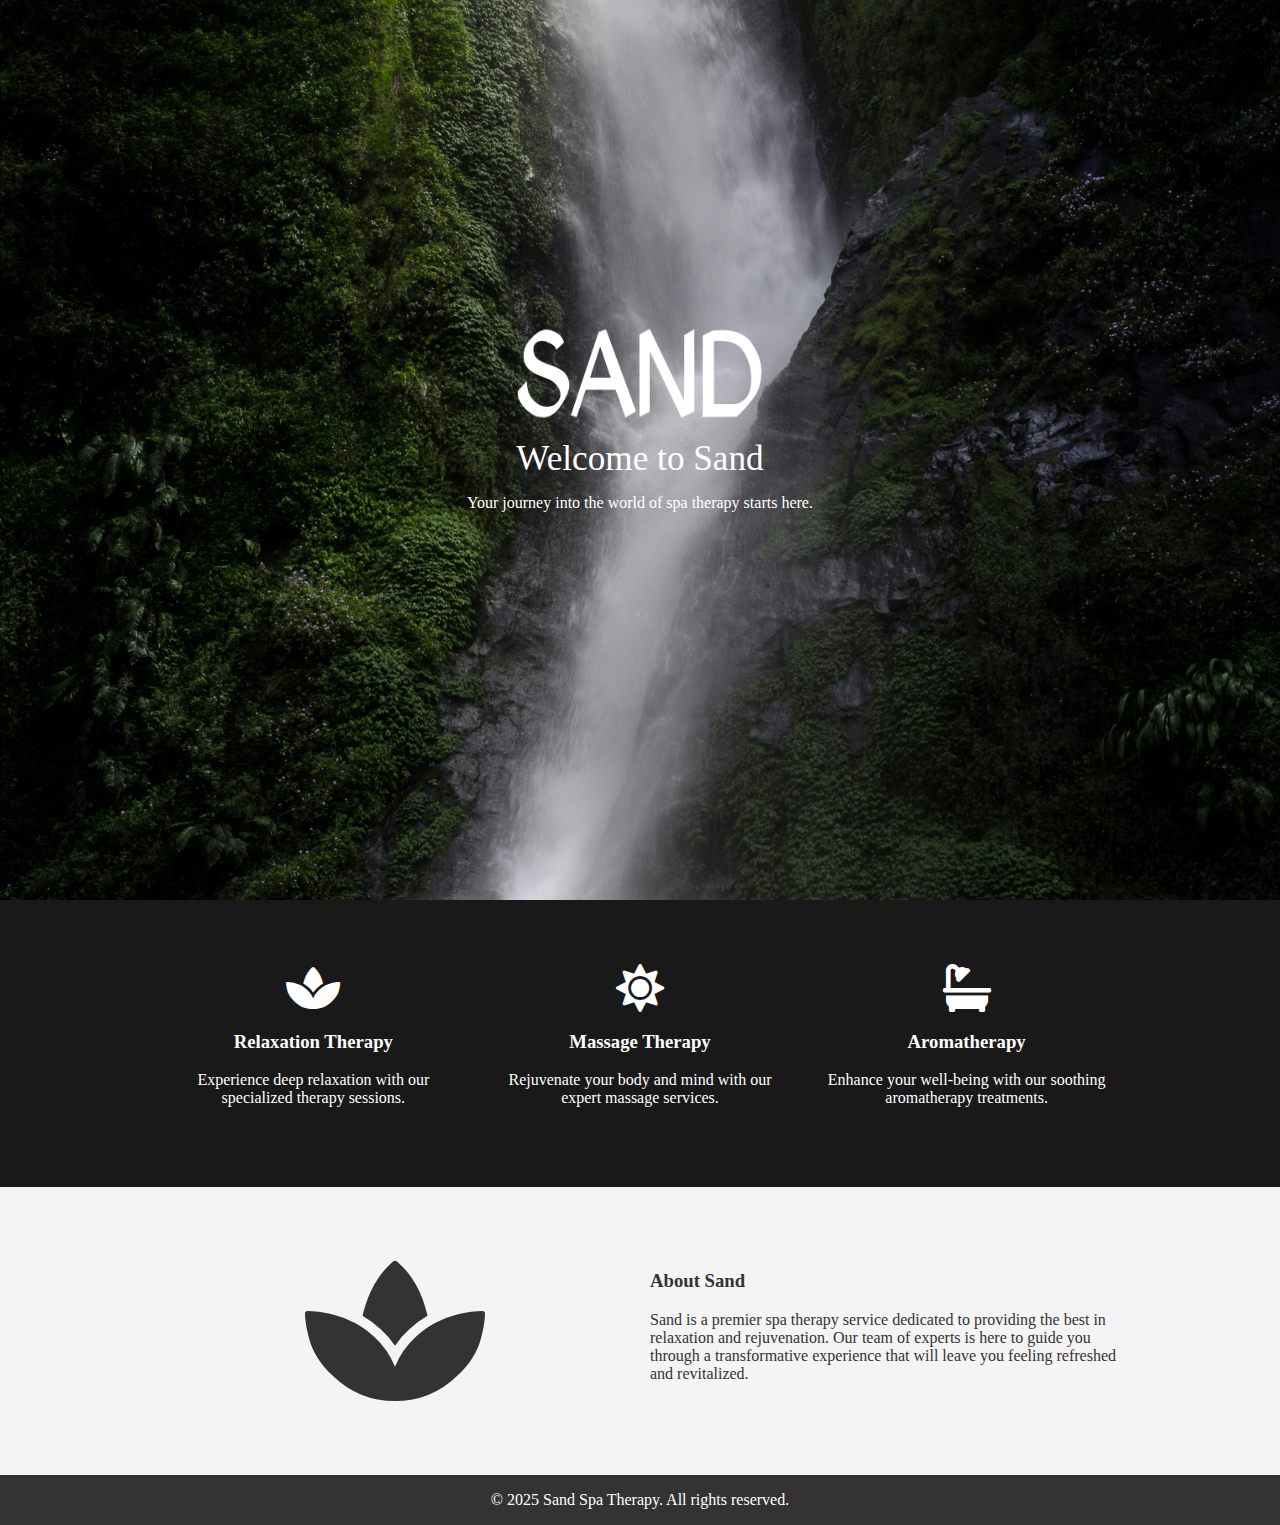
<file: index.html>
<!DOCTYPE html>
<html lang="en">
<head>
    <meta charset="UTF-8">
    <meta name="viewport" content="width=device-width, initial-scale=1.0">
    <title>Welcome to Sand</title>
    <link rel="stylesheet" href="styles.css">
    <link rel="icon" href="favicon.ico" type="image/x-icon">
    <link rel="stylesheet" href="https://use.fontawesome.com/releases/v5.2.0/css/all.css">
    <link rel="preconnect" href="https://fonts.googleapis.com">
<link rel="preconnect" href="https://fonts.gstatic.com" crossorigin>
</head>
  <body>
    <header class="showcase">
      <div class="content">
        <img src="Logo1.png" alt="Sand Logo" class="logo">
        <div class="title">Welcome to Sand</div>
        <div class="text">Your journey into the world of spa therapy starts here.</div>
        </div>
    </header>

    <!-- Services -->
    <section class="services">
      <div class="container grid-3 center">
        <div>
        <i class="fas fa-spa fa-3x"></i>
        <h3>Relaxation Therapy</h3>
          <p>Experience deep relaxation with our specialized therapy sessions.</p>
      </div>
        <div>
          <i class="fas fa-sun fa-3x"></i>

          <h3>Massage Therapy</h3>
          <p>Rejuvenate your body and mind with our expert massage services.</p>
        </div>
          <div>
          <i class="fas fa-bath fa-3x"></i>
          <h3>Aromatherapy</h3>
          <p>Enhance your well-being with our soothing aromatherapy treatments.</p>
        </div>
         </div>
       
    </section>

    <!-- About -->
    <section class="about bg-light">
      <div class="container">
        <div class="grid-2">
          <div class="center">
            <i class="fas fa-spa fa-10x"></i>
          </div>
          <div>
            <h3>About Sand</h3>
            <p>Sand is a premier spa therapy service dedicated to providing the best in relaxation and rejuvenation. Our team of experts is here to guide you through a transformative experience that will leave you feeling refreshed and revitalized.</p>
          </div>
        </div>
      </div>
      </section>
     
      <!-- Footer -->
      <footer>
        <div class="center bg-dark">
          <p>&copy; 2025 Sand Spa Therapy. All rights reserved.</p>
        </div>
      </footer>
    </body>
</html>
</file>
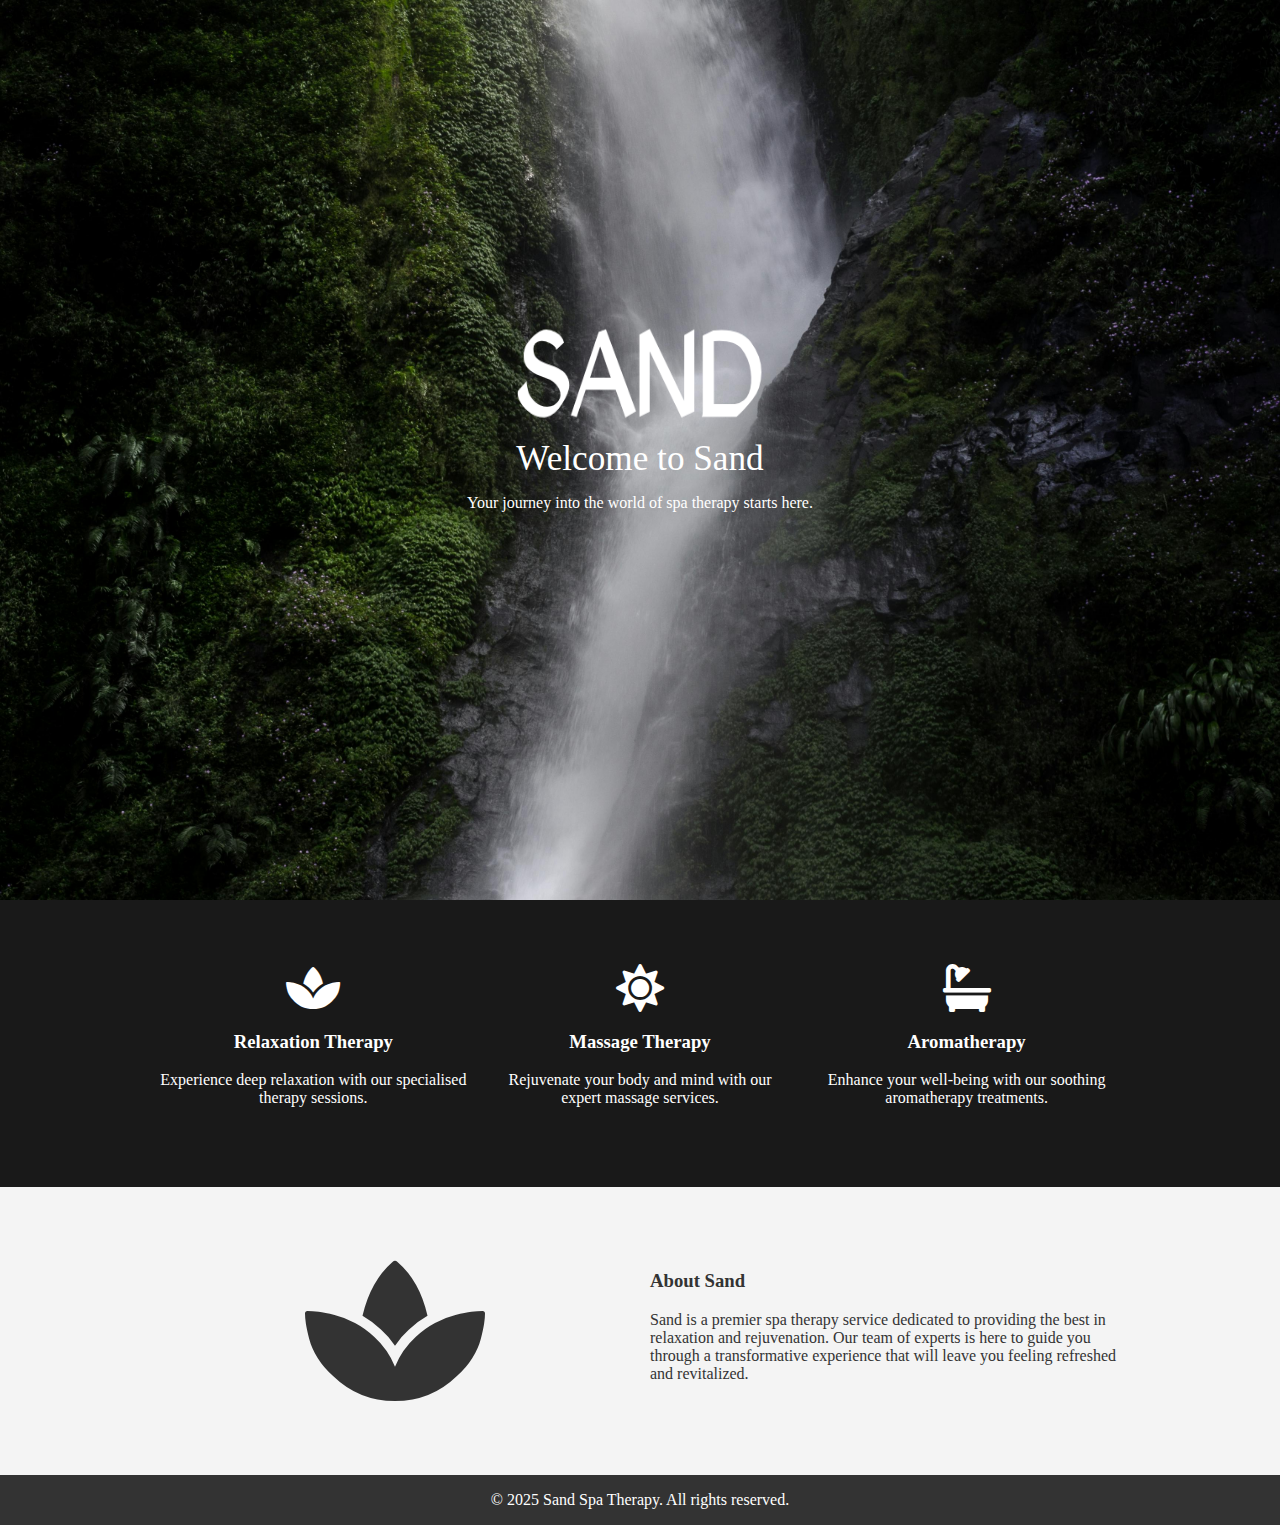
<file: Spa_Study_Project/index.html>
<!DOCTYPE html>
<html lang="en">
<head>
    <meta charset="UTF-8" />
    <meta name="viewport" content="width=device-width, initial-scale=1.0" />
    <title>Welcome to Sand</title>
    <link rel="stylesheet" href="styles.css" />
    <link rel="icon" href="favicon.ico" type="image/x-icon" />
    <link rel="stylesheet" href="https://use.fontawesome.com/releases/v5.2.0/css/all.css" />
    <link rel="preconnect" href="https://fonts.googleapis.com">
<link rel="preconnect" href="https://fonts.gstatic.com" crossorigin>
</head>
  <body>
    <header class="showcase">
      <div class="content">
        <img src="Logo1.png" alt="Sand Logo" class="logo" />
        <div class="title">Welcome to Sand</div>
        <div class="text">Your journey into the world of spa therapy starts here.</div>
        </div>
    </header>

    <!-- Services -->
    <section class="services">
      <div class="container grid-3 center">
        <div>
        <i class="fas fa-spa fa-3x"></i>
        <h3>Relaxation Therapy</h3>
          <p>Experience deep relaxation with our specialised therapy sessions.</p>
      </div>
        <div>
          <i class="fas fa-sun fa-3x"></i>

          <h3>Massage Therapy</h3>
          <p>Rejuvenate your body and mind with our expert massage services.</p>
        </div>
          <div>
          <i class="fas fa-bath fa-3x"></i>
          <h3>Aromatherapy</h3>
          <p>Enhance your well-being with our soothing aromatherapy treatments.</p>
        </div>
         </div>   
    </section>

    <!-- About -->
    <section class="about bg-light">
      <div class="container">
        <div class="grid-2">
          <div class="center">
            <i class="fas fa-spa fa-10x"></i>
          </div>
          <div>
            <h3>About Sand</h3>
            <p>Sand is a premier spa therapy service dedicated to providing the best in relaxation and rejuvenation. Our team of experts is here to guide you through a transformative experience that will leave you feeling refreshed and revitalized.</p>
          </div>
        </div>
      </div>
      </section>
     
      <!-- Footer -->
      <footer>
        <div class="center bg-dark">
          <p>&copy; 2025 Sand Spa Therapy. All rights reserved.</p>
        </div>
      </footer>
    </body>
</html>
</file>
<file: styles.css>
body {
  background: rgba(0, 0, 0, 0.9);
  margin: 0;
  color: #fff;
  font-family: Cambria, Cochin, Georgia, Times, 'Times New Roman', serif;
}

.showcase::after {
    content: '';
    height: 100vh;
    width: 100%;
    background-image: url(Waterfall.jpg);
    background-size: cover;
    background-repeat: no-repeat;
    background-position: center;
    display: block;
    filter: blur(10px);
    -webkit-filter: blur(10px);
    transition: all 1000ms ease-in-out;
}

.showcase:hover::after {
   filter: blur(0px);
   -webkit-filter: blur(0px);
}

.content {
  position: absolute;
  z-index: 1;
  top: 35%;
  left: 50%;
  margin-top: 105px;
  margin-left: -145px;
  width: 300px;
  height: 350px;
  text-align: center;
  transition: all 1000ms;
}

.showcase:hover .content {
/*filter: blur(2px);
-webkit-filter: blur(2px);*/
  margin-top: 0;
  margin-left: -200px;
  width: 400px;
  height: 400px;
}

.content .logo {
  height: 120px;
  width: 300px;
}

.content .title {
 font-size: 2.2rem;
 margin-top: 0;
}

.content .text {
 line-height: 1;
 margin-top: 1rem;
}

.container {
max-width: 960px;
margin: auto;
overflow: hidden;
padding: 4rem 1rem;
}

.grid-3 {
  display: grid;
  grid-gap: 20px;
  grid-template-columns: repeat(3, 1fr);
}

.grid-2 {
  display: grid;
  grid-gap: 20px;
  grid-template-columns: repeat(2, 1fr);
}


.center {
  text-align: center;
  margin:auto
}

.bg-light {
  background: #f4f4f4;
  color: #333;
}

.bg-dark {
  background: #333;
  color: #fff;
}

footer p {
  text-align: center;
  padding: 1rem;
  margin: 0;
}

/* Responsive Styles Saml Screens */
@media (max-width: 560px) {

.showcase::after {
    height: 40vh;
}

.content {
top: 5%;
margin-top: 5px;
margin-top: 70px;
margin-left: -145px;
width: 300px;
height: 350px;
text-align: center;
transition: all 1000ms;
}

.content .logo {
  height: 70px;
  width: 190px;
  margin-top: 60px;
}
.content .title {
font-size: 1.5rem;
margin-top: 0;
}
.content .text {
  display: none;
}

.grid-3 {
  grid-template-columns: repeat(1, 1fr);    
}

.grid-2 {
  grid-template-columns: repeat(1, 1fr);
}

.services div {
  border-bottom: #333 dashed 1px;
  padding: 1.2rem 1rem; 
}

}

/*landscape mode*/
@media (max-height: 490px) {
 .content .text {
  display: none;
  font-size: 50px;
 }

 .content {
    top: 25%;
 }
}
</file>
<file: Spa_Study_Project/styles.css>
body {
  background: rgba(0, 0, 0, 0.9);
  margin: 0;
  color: #fff;
  font-family: Cambria, Cochin, Georgia, Times, 'Times New Roman', serif;
}

.showcase::after {
    content: '';
    height: 100vh;
    width: 100%;
    background-image: url(Waterfall.jpg);
    background-size: cover;
    background-repeat: no-repeat;
    background-position: center;
    display: block;
    filter: blur(10px);
    -webkit-filter: blur(10px);
    transition: all 1000ms ease-in-out;
}

.showcase:hover::after {
   filter: blur(0px);
   -webkit-filter: blur(0px);
}

.content {
  position: absolute;
  z-index: 1;
  top: 35%;
  left: 50%;
  margin-top: 105px;
  margin-left: -145px;
  width: 300px;
  height: 350px;
  text-align: center;
  transition: all 1000ms;
}

.showcase:hover .content {
/*filter: blur(2px);
-webkit-filter: blur(2px);*/
  margin-top: 0;
  margin-left: -200px;
  width: 400px;
  height: 400px;
}

.content .logo {
  height: 120px;
  width: 300px;
}

.content .title {
 font-size: 2.2rem;
 margin-top: 0;
}

.content .text {
 line-height: 1;
 margin-top: 1rem;
}

.container {
max-width: 960px;
margin: auto;
overflow: hidden;
padding: 4rem 1rem;
}

.grid-3 {
  display: grid;
  grid-gap: 20px;
  grid-template-columns: repeat(3, 1fr);
}

.grid-2 {
  display: grid;
  grid-gap: 20px;
  grid-template-columns: repeat(2, 1fr);
}


.center {
  text-align: center;
  margin:auto
}

.bg-light {
  background: #f4f4f4;
  color: #333;
}

.bg-dark {
  background: #333;
  color: #fff;
}

footer p {
  text-align: center;
  padding: 1rem;
  margin: 0;
}

/* Responsive Styles Saml Screens */
@media (max-width: 560px) {

.showcase::after {
    height: 40vh;
}

.content {
top: 5%;
margin-top: 5px;
margin-top: 70px;
margin-left: -145px;
width: 300px;
height: 350px;
text-align: center;
transition: all 1000ms;
}

.content .logo {
  height: 70px;
  width: 190px;
  margin-top: 60px;
}
.content .title {
font-size: 1.5rem;
margin-top: 0;
}
.content .text {
  display: none;
}

.grid-3 {
  grid-template-columns: repeat(1, 1fr);    
}

.grid-2 {
  grid-template-columns: repeat(1, 1fr);
}

.services div {
  border-bottom: #333 dashed 1px;
  padding: 1.2rem 1rem; 
}

}

/*landscape mode*/
@media (max-height: 490px) {
 .content .text {
  display: none;
  font-size: 50px;
 }

 .content {
    top: 25%;
 }
}
</file>
